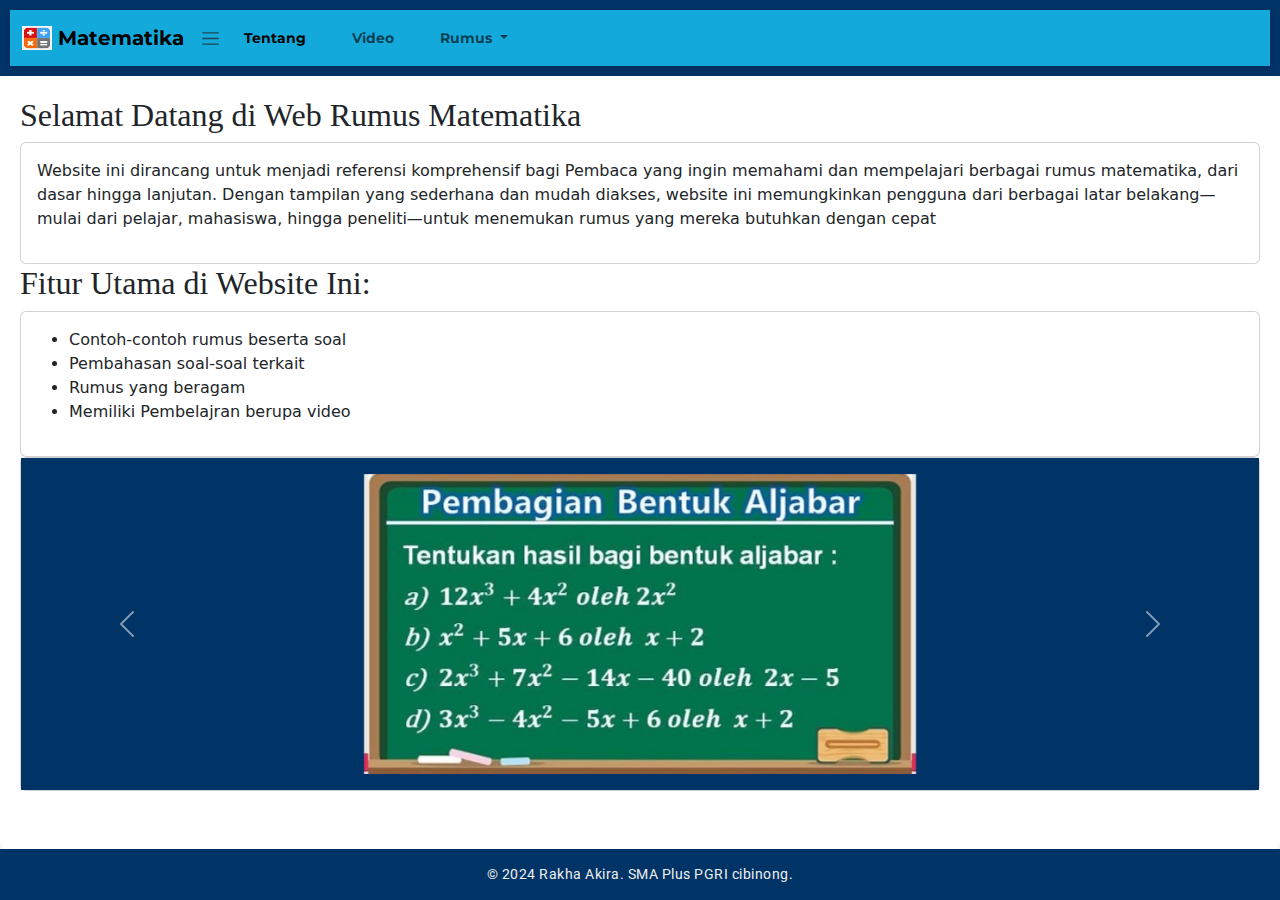
<file: Main/index.html>
<!DOCTYPE html>
<html lang="id">
<head>
    <meta charset="UTF-8">
    <meta name="viewport" content="width=device-width, initial-scale=1.0">
    <link href="https://fonts.googleapis.com/css2?family=Roboto:wght@400;500&family=Montserrat:wght@700&display=swap" rel="stylesheet">
    <title>Matematika</title>
    <link rel="shortcut icon" href="..\img\logo.jpg" type="image/x-icon">
    <link rel="stylesheet" href="styles.css">
    <link href="https://cdn.jsdelivr.net/npm/bootstrap@5.3.3/dist/css/bootstrap.min.css" rel="stylesheet" integrity="sha384-QWTKZyjpPEjISv5WaRU9OFeRpok6YctnYmDr5pNlyT2bRjXh0JMhjY6hW+ALEwIH" crossorigin="anonymous">
    <link href="https://unpkg.com/aos@2.3.1/dist/aos.css" rel="stylesheet">
</head>
<body>    
    <header>

        <nav class="navbar navbar-expand-lg">
            <div class="container-fluid">
                <a class="navbar-brand" href="index.html">
                    <img src="..\img\logo.jpg" alt="Logo" width="30" height="24" class="d-inline-block align-text-top">
                    Matematika
                </a>
                <span class="navbar-toggler-icon"></span>
            </button>
            <div class="collapse navbar-collapse" id="navbarSupportedContent">
                <ul class="navbar-nav me-auto mb-2 mb-lg-0">
                <li class="nav-item">
                    <a class="nav-link active" aria-current="page" href="tentang.html">Tentang</a>
                </li>
                <li class="nav-item">
                    <a class="nav-link" href="video.html">Video</a>
                </li>
                <li class="nav-item dropdown">
                    <a class="nav-link dropdown-toggle" href="#" role="button" data-bs-toggle="dropdown" aria-expanded="false">
                    Rumus
                    </a>
                    <ul class="dropdown-menu">
                    <li><a class="dropdown-item" href="kuadrat.html">Persamaan Kuadrat</a></li>
                    <li><hr class="dropdown-divider"></li>
                    <li><a class="dropdown-item" href="lingkaran.html">Lingkaran</a></li>
                    <li><hr class="dropdown-divider"></li>
                    <li><a class="dropdown-item" href="polinomial.html">Polinomial</a></li>
                    <li><hr class="dropdown-divider"></li>
                    <li><a class="dropdown-item" href="geometri.html">Transformasi Geometrik</a></li>
                    </ul>
                </li>
                </ul>
            </div>
            </div>
        </nav>
    </header>
    <main>
        <h2 style="font-family: 'Times New Roman', Times, serif;">Selamat Datang di Web Rumus Matematika</h2>
        <div class="card">
            <div class="card-body">
                <p>Website ini dirancang untuk menjadi referensi komprehensif bagi Pembaca yang ingin memahami dan mempelajari berbagai rumus matematika, dari dasar hingga lanjutan. Dengan tampilan yang sederhana dan mudah diakses, website ini memungkinkan pengguna dari berbagai latar belakang—mulai dari pelajar, mahasiswa, hingga peneliti—untuk menemukan rumus yang mereka butuhkan dengan cepat
                </p>
            </div>
        </div>
        <h2 style="font-family: 'Times New Roman', Times, serif;">Fitur Utama di Website Ini:</h2>
        <div class="card">
            <div class="card-body">
                <ul>
                    <li>Contoh-contoh rumus beserta soal</li>
                    <li>Pembahasan soal-soal terkait</li>
                    <li>Rumus yang beragam</li>
                    <li>Memiliki Pembelajran berupa video</li>
                </ul>
            </div>
        </div>

        <div class="card">
            <div style="background-color: #003366;" class="card-body">
                <div id="carouselExample" class="carousel slide">
                    <div class="carousel-inner">
                    <div class="carousel-item active">
                        <img style="height: 300px; object-fit: contain;" src="..\img\aljabar.jpg" class="d-block w-100" alt="...">
                    </div>
                    <div class="carousel-item">
                        <img style="height: 300px; object-fit: contain;" src="..\img\phytagoras.jpg" class="d-block w-100" alt="...">
                    </div>
                    <div class="carousel-item">
                        <img style="height: 300px; object-fit: contain;" src="..\img\lingkaran.jpg" class="d-block w-100" alt="...">
                    </div>
                    </div>
                    <button class="carousel-control-prev" type="button" data-bs-target="#carouselExample" data-bs-slide="prev">
                    <span class="carousel-control-prev-icon" aria-hidden="true"></span>
                    <span class="visually-hidden">Previous</span>
                    </button>
                    <button class="carousel-control-next" type="button" data-bs-target="#carouselExample" data-bs-slide="next">
                    <span class="carousel-control-next-icon" aria-hidden="true"></span>
                    <span class="visually-hidden">Next</span>
                    </button>
                </div>
            </div>
        </div>
    </main>
    <footer>
        <p>&copy; 2024 Rakha Akira. SMA Plus PGRI cibinong.</p>
    </footer>
    
    
    <script src="https://cdn.jsdelivr.net/npm/bootstrap@5.3.3/dist/js/bootstrap.bundle.min.js" integrity="sha384-YvpcrYf0tY3lHB60NNkmXc5s9fDVZLESaAA55NDzOxhy9GkcIdslK1eN7N6jIeHz" crossorigin="anonymous"></script>
    <script src="https://unpkg.com/aos@2.3.1/dist/aos.js"></script>
    <script>
        AOS.init();
    </script>
</body>
</html>
</file>
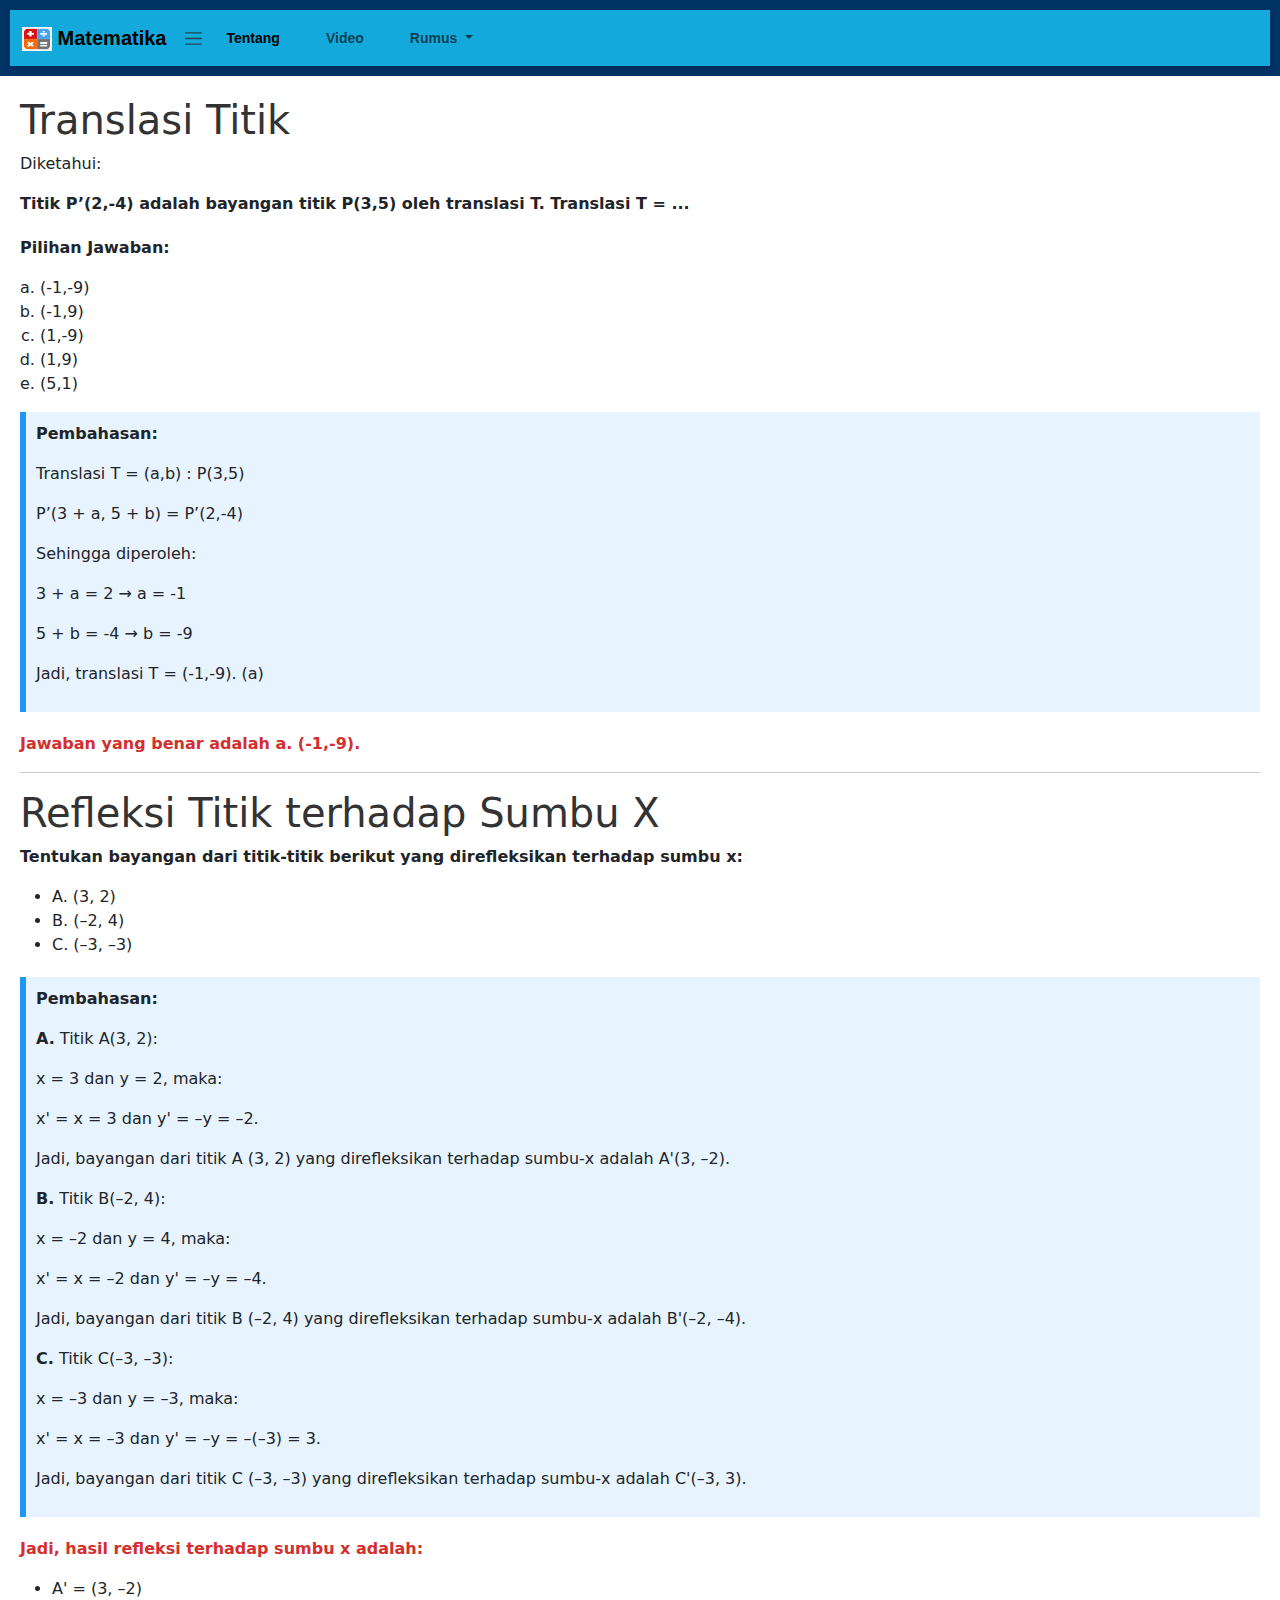
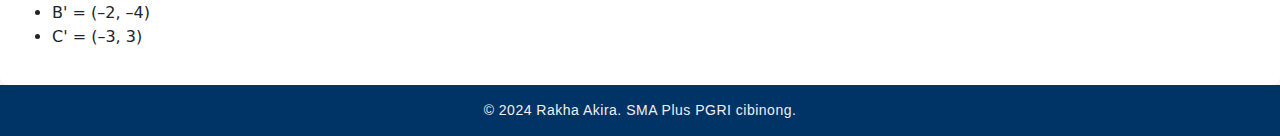
<file: Main/geometri.html>
<!DOCTYPE html>
<html lang="id">
<head>
    <meta charset="UTF-8">
    <meta name="viewport" content="width=device-width, initial-scale=1.0">
    <title>Transformasi Geometrik</title>
    <link rel="shortcut icon" href="..\img\logo.jpg" type="image/x-icon">
    <link rel="stylesheet" href="styles.css">
    <link href="https://cdn.jsdelivr.net/npm/bootstrap@5.3.3/dist/css/bootstrap.min.css" rel="stylesheet" integrity="sha384-QWTKZyjpPEjISv5WaRU9OFeRpok6YctnYmDr5pNlyT2bRjXh0JMhjY6hW+ALEwIH" crossorigin="anonymous">
    <style>
        .H1 {
        color: #333;
    }
    .pertanyaan {
        margin-bottom: 20px;
    }
    .opsi {
        margin: 10px 0;
    }
    .jawaban {
        font-weight: bold;
        color: #d32f2f;
    }
    .pembahasan {
        background-color: #e7f3fe;
        border-left: 6px solid #2196F3;
        padding: 10px;
        margin-bottom: 20px;
    }

    .letter-list {
            list-style-type: lower-alpha;
            padding-left: 20px; 
        }
    </style>
</head>
<body>
    <header>

        <nav class="navbar navbar-expand-lg">
            <div class="container-fluid">
                <a class="navbar-brand" href="index.html">
                    <img src="..\img\logo.jpg" alt="Logo" width="30" height="24" class="d-inline-block align-text-top">
                    Matematika
                </a>
                <span class="navbar-toggler-icon"></span>
            </button>
            <div class="collapse navbar-collapse" id="navbarSupportedContent">
                <ul class="navbar-nav me-auto mb-2 mb-lg-0">
                <li class="nav-item">
                    <a class="nav-link active" aria-current="page" href="tentang.html">Tentang</a>
                </li>
                <li class="nav-item">
                    <a class="nav-link" href="video.html">Video</a>
                </li>
                <li class="nav-item dropdown">
                    <a class="nav-link dropdown-toggle" href="#" role="button" data-bs-toggle="dropdown" aria-expanded="false">
                    Rumus
                    </a>
                    <ul class="dropdown-menu">
                    <li><a class="dropdown-item" href="kuadrat.html">Persamaan Kuadrat</a></li>
                    <li><hr class="dropdown-divider"></li>
                    <li><a class="dropdown-item" href="lingkaran.html">Lingkaran</a></li>
                    <li><hr class="dropdown-divider"></li>
                    <li><a class="dropdown-item" href="polinomial.html">Polinomial</a></li>
                    <li><hr class="dropdown-divider"></li>
                    <li><a class="dropdown-item" href="geometri.html">Transformasi Geometrik</a></li>
                    </ul>
                </li>
                </ul>
            </div>
            </div>
        </nav>
    </header>
    <main>
        <h1 class="H1">Translasi Titik</h1>

    <div class="pertanyaan">
        <p>Diketahui:</p>
        <p><strong>Titik P’(2,-4) adalah bayangan titik P(3,5) oleh translasi T. Translasi T = ...</strong></p>
    </div>

    <div class="opsi">
        <p><strong>Pilihan Jawaban:</strong></p>
        <ul class="letter-list">
            <li>(-1,-9)</li>
            <li>(-1,9)</li>
            <li>(1,-9)</li>
            <li>(1,9)</li>
            <li>(5,1)</li>
        </ul>
    </div>

    <div class="pembahasan">
        <p><strong>Pembahasan:</strong></p>
        <p>Translasi T = (a,b) : P(3,5)</p>
        <p>P’(3 + a, 5 + b) = P’(2,-4)</p>
        <p>Sehingga diperoleh:</p>
        <p>3 + a = 2 → a = -1</p>
        <p>5 + b = -4 → b = -9</p>
        <p>Jadi, translasi T = (-1,-9). (a)</p>
    </div>

    <p class="jawaban">Jawaban yang benar adalah <strong>a. (-1,-9)</strong>.</p>

    <hr>

    <h1 class="H1">Refleksi Titik terhadap Sumbu X</h1>

    <div class="pertanyaan">
        <p><strong>Tentukan bayangan dari titik-titik berikut yang direfleksikan terhadap sumbu x:</strong></p>
        <ul>
            <li>A. (3, 2)</li>
            <li>B. (–2, 4)</li>
            <li>C. (–3, –3)</li>
        </ul>
    </div>

    <div class="pembahasan">
        <p><strong>Pembahasan:</strong></p>
        
        <p><strong>A.</strong> Titik A(3, 2):</p>
        <p>x = 3 dan y = 2, maka:</p>
        <p>x' = x = 3 dan y' = –y = –2.</p>
        <p>Jadi, bayangan dari titik A (3, 2) yang direfleksikan terhadap sumbu-x adalah A'(3, –2).</p>
        
        <p><strong>B.</strong> Titik B(–2, 4):</p>
        <p>x = –2 dan y = 4, maka:</p>
        <p>x' = x = –2 dan y' = –y = –4.</p>
        <p>Jadi, bayangan dari titik B (–2, 4) yang direfleksikan terhadap sumbu-x adalah B'(–2, –4).</p>
        
        <p><strong>C.</strong> Titik C(–3, –3):</p>
        <p>x = –3 dan y = –3, maka:</p>
        <p>x' = x = –3 dan y' = –y = –(–3) = 3.</p>
        <p>Jadi, bayangan dari titik C (–3, –3) yang direfleksikan terhadap sumbu-x adalah C'(–3, 3).</p>
    </div>

    <p class="jawaban">Jadi, hasil refleksi terhadap sumbu x adalah:</p>
    <ul>
        <li>A' = (3, –2)</li>
        <li>B' = (–2, –4)</li>
        <li>C' = (–3, 3)</li>
    </ul>

    </main>
    <footer>
        <p>&copy; 2024 Rakha Akira. SMA Plus PGRI cibinong.</p>
    </footer>
    <script src="https://cdn.jsdelivr.net/npm/bootstrap@5.3.3/dist/js/bootstrap.bundle.min.js" integrity="sha384-YvpcrYf0tY3lHB60NNkmXc5s9fDVZLESaAA55NDzOxhy9GkcIdslK1eN7N6jIeHz" crossorigin="anonymous"></script>
</body>
</html>
</file>
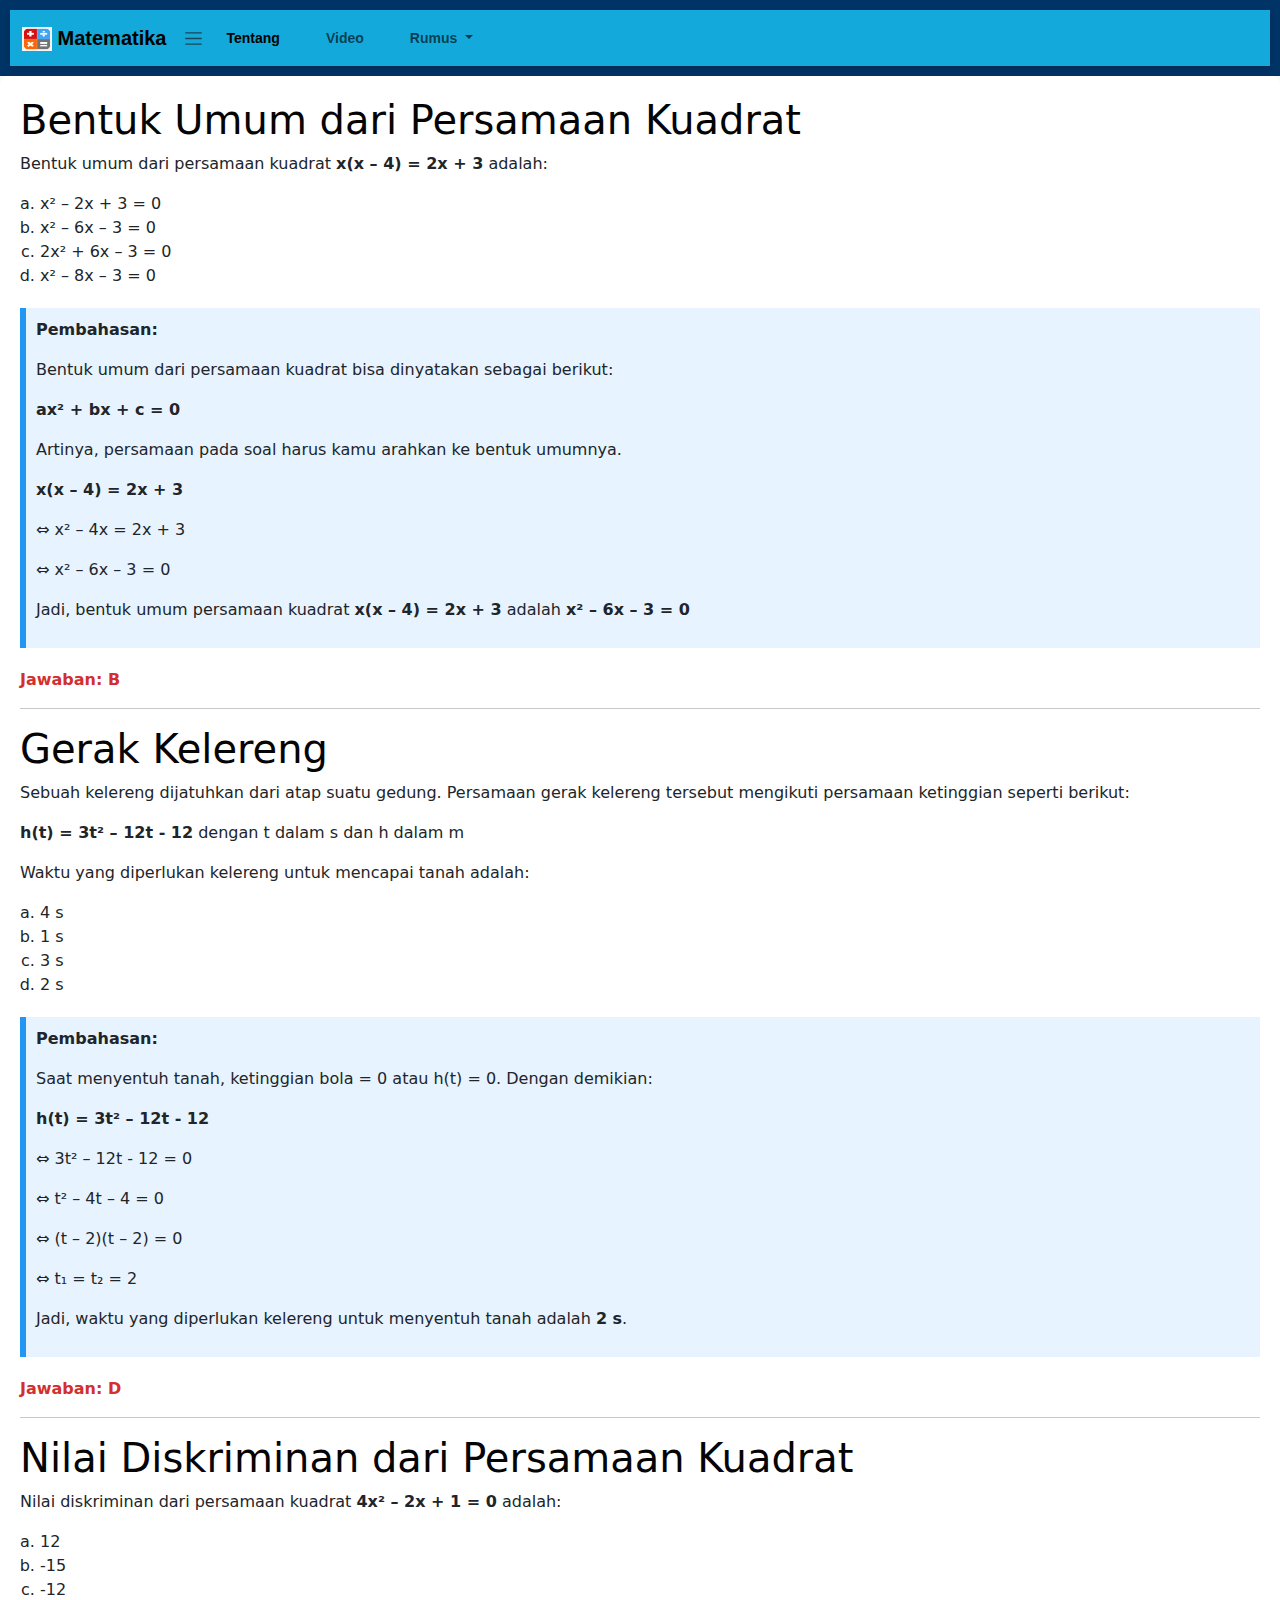
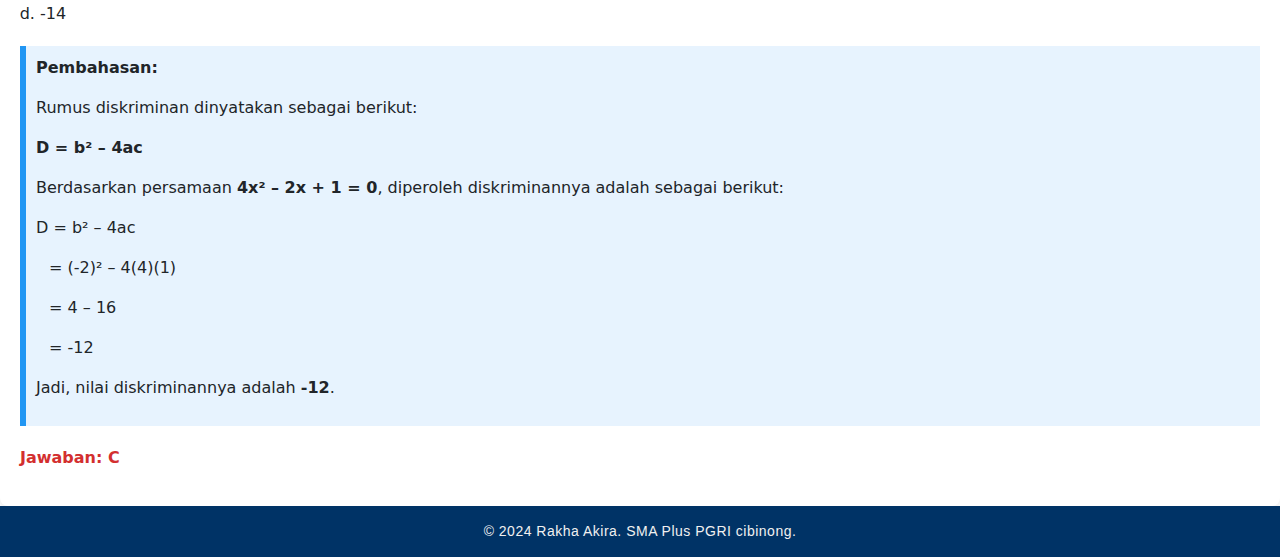
<file: Main/kuadrat.html>
<!DOCTYPE html>
<html lang="id">
<head>
    <meta charset="UTF-8">
    <meta name="viewport" content="width=device-width, initial-scale=1.0">
    <title>Persamaan Kuadrat</title>
    <link rel="shortcut icon" href="..\img\logo.jpg" type="image/x-icon">
    <link rel="stylesheet" href="styles.css">
    <link href="https://cdn.jsdelivr.net/npm/bootstrap@5.3.3/dist/css/bootstrap.min.css" rel="stylesheet" integrity="sha384-QWTKZyjpPEjISv5WaRU9OFeRpok6YctnYmDr5pNlyT2bRjXh0JMhjY6hW+ALEwIH" crossorigin="anonymous">
    <style>
        h1 {
            color: #f8f8f8;
        }
        .H1 {
            color: #050404;
        }
        .pertanyaan {
            margin-bottom: 20px;
        }
        .pembahasan {
            background-color: #e7f3fe;
            border-left: 6px solid #2196F3;
            padding: 10px;
            margin-bottom: 20px;
        }
        .jawaban {
            font-weight: bold;
            color: #d32f2f;
        }
        .letter-list {
            list-style-type: lower-alpha;
            padding-left: 20px; 
        }
    </style>
</head>
<body>
    <header>

        <nav class="navbar navbar-expand-lg">
            <div class="container-fluid">
                <a class="navbar-brand" href="index.html">
                    <img src="..\img\logo.jpg" alt="Logo" width="30" height="24" class="d-inline-block align-text-top">
                    Matematika
                </a>
                <span class="navbar-toggler-icon"></span>
            </button>
            <div class="collapse navbar-collapse" id="navbarSupportedContent">
                <ul class="navbar-nav me-auto mb-2 mb-lg-0">
                <li class="nav-item">
                    <a class="nav-link active" aria-current="page" href="tentang.html">Tentang</a>
                </li>
                <li class="nav-item">
                    <a class="nav-link" href="video.html">Video</a>
                </li>
                <li class="nav-item dropdown">
                    <a class="nav-link dropdown-toggle" href="#" role="button" data-bs-toggle="dropdown" aria-expanded="false">
                    Rumus
                    </a>
                    <ul class="dropdown-menu">
                    <li><a class="dropdown-item" href="kuadrat.html">Persamaan Kuadrat</a></li>
                    <li><hr class="dropdown-divider"></li>
                    <li><a class="dropdown-item" href="lingkaran.html">Lingkaran</a></li>
                    <li><hr class="dropdown-divider"></li>
                    <li><a class="dropdown-item" href="polinomial.html">Polinomial</a></li>
                    <li><hr class="dropdown-divider"></li>
                    <li><a class="dropdown-item" href="geometri.html">Transformasi Geometrik</a></li>
                    </ul>
                </li>
                </ul>
            </div>
            </div>
        </nav>
    </header>
    <main>
        <h1 class="H1">Bentuk Umum dari Persamaan Kuadrat</h1>

    <div class="pertanyaan">
        <p>Bentuk umum dari persamaan kuadrat <strong>x(x – 4) = 2x + 3</strong> adalah:</p>
        <ul class="letter-list">
            <li>x² – 2x + 3 = 0</li>
            <li>x² – 6x – 3 = 0</li>
            <li>2x² + 6x – 3 = 0</li>
            <li>x² – 8x – 3 = 0</li>
        </ul>
    </div>

    <div class="pembahasan">
        <p><strong>Pembahasan:</strong></p>
        <p>Bentuk umum dari persamaan kuadrat bisa dinyatakan sebagai berikut:</p>
        <p><strong>ax² + bx + c = 0</strong></p>
        <p>Artinya, persamaan pada soal harus kamu arahkan ke bentuk umumnya.</p>
        <p><strong>x(x – 4) = 2x + 3</strong></p>
        <p>⇔ x² – 4x = 2x + 3</p>
        <p>⇔ x² – 6x – 3 = 0</p>
        <p>Jadi, bentuk umum persamaan kuadrat <strong>x(x – 4) = 2x + 3</strong> adalah <strong>x² – 6x – 3 = 0</strong></p>
    </div>

    <p class="jawaban">Jawaban: B</p>

    <hr>
    <h1 class="H1">Gerak Kelereng</h1>
    
    <div class="pertanyaan">
        <p>Sebuah kelereng dijatuhkan dari atap suatu gedung. Persamaan gerak kelereng tersebut mengikuti persamaan ketinggian seperti berikut:</p>
        <p><strong>h(t) = 3t² – 12t - 12</strong> dengan t dalam s dan h dalam m</p>
        <p>Waktu yang diperlukan kelereng untuk mencapai tanah adalah:</p>
        <ul class="letter-list">
            <li>4 s</li>
            <li>1 s</li>
            <li>3 s</li>
            <li>2 s</li>
        </ul>
    </div>

    <div class="pembahasan">
        <p><strong>Pembahasan:</strong></p>
        <p>Saat menyentuh tanah, ketinggian bola = 0 atau h(t) = 0. Dengan demikian:</p>
        <p><strong>h(t) = 3t² – 12t - 12</strong></p>
        <p>⇔ 3t² – 12t - 12 = 0</p>
        <p>⇔ t² – 4t – 4 = 0</p>
        <p>⇔ (t – 2)(t – 2) = 0</p>
        <p>⇔ t₁ = t₂ = 2</p>
        <p>Jadi, waktu yang diperlukan kelereng untuk menyentuh tanah adalah <strong>2 s</strong>.</p>
    </div>

    <p class="jawaban">Jawaban: D</p>

    <hr>

    <h1 class="H1">Nilai Diskriminan dari Persamaan Kuadrat</h1>

    <div class="pertanyaan">
        <p>Nilai diskriminan dari persamaan kuadrat <strong>4x² – 2x + 1 = 0</strong> adalah:</p>
        <ul class="letter-list">
            <li>12</li>
            <li>-15</li>
            <li>-12</li>
            <li>-14</li>
        </ul>
    </div>

    <div class="pembahasan">
        <p><strong>Pembahasan:</strong></p>
        <p>Rumus diskriminan dinyatakan sebagai berikut:</p>
        <p><strong>D = b² – 4ac</strong></p>
        <p>Berdasarkan persamaan <strong>4x² – 2x + 1 = 0</strong>, diperoleh diskriminannya adalah sebagai berikut:</p>
        <p>D = b² – 4ac</p>
        <p>  = (-2)² – 4(4)(1)</p>
        <p>  = 4 – 16</p>
        <p>  = -12</p>
        <p>Jadi, nilai diskriminannya adalah <strong>-12</strong>.</p>
    </div>

    <p class="jawaban">Jawaban: C</p>

    </main>
    <footer>
        <p>&copy; 2024 Rakha Akira. SMA Plus PGRI cibinong.</p>
    </footer>
    <script src="https://cdn.jsdelivr.net/npm/bootstrap@5.3.3/dist/js/bootstrap.bundle.min.js" integrity="sha384-YvpcrYf0tY3lHB60NNkmXc5s9fDVZLESaAA55NDzOxhy9GkcIdslK1eN7N6jIeHz" crossorigin="anonymous"></script>
</body>
</html>
</file>
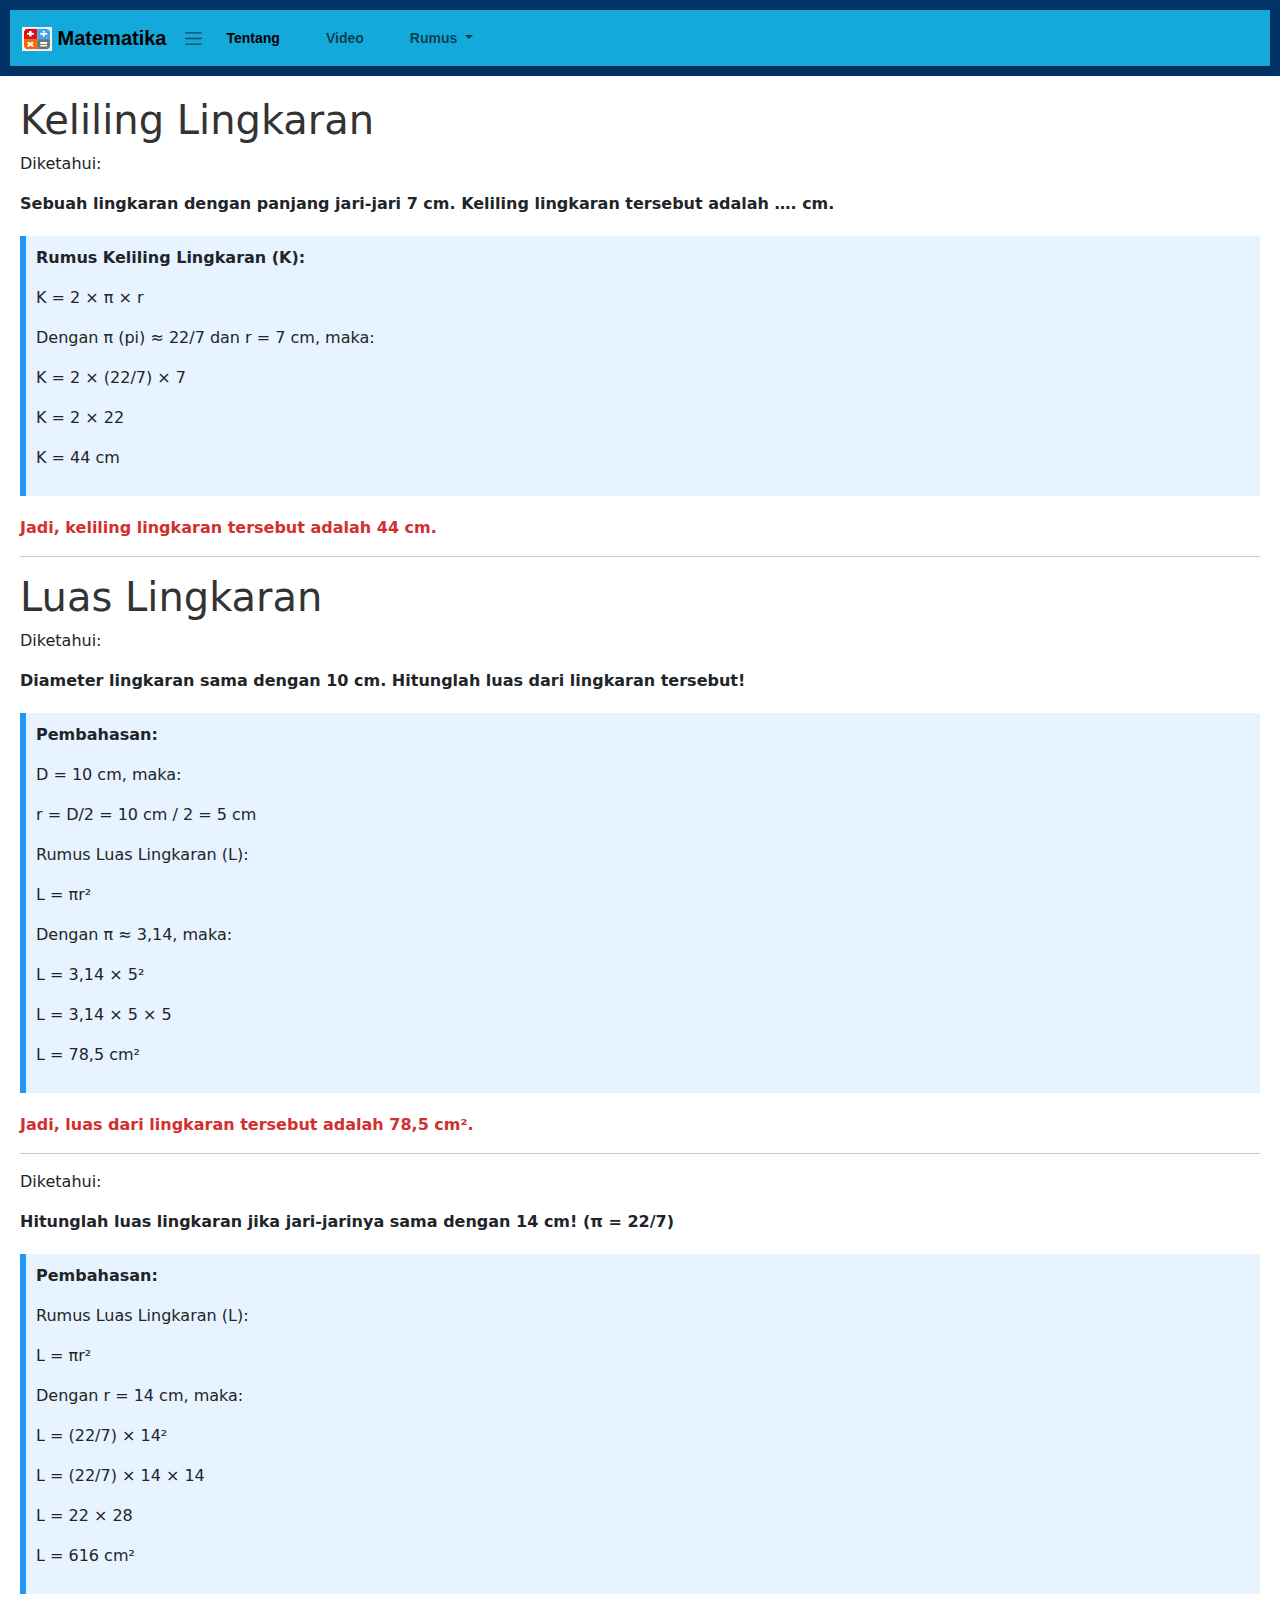
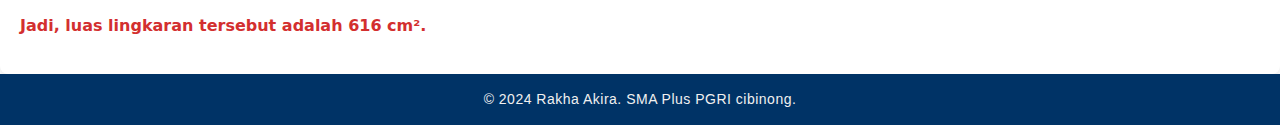
<file: Main/lingkaran.html>
<!DOCTYPE html>
<html lang="id">
<head>
    <meta charset="UTF-8">
    <meta name="viewport" content="width=device-width, initial-scale=1.0">
    <title>Lingkaran</title>
    <link rel="shortcut icon" href="..\img\logo.jpg" type="image/x-icon">
    <link rel="stylesheet" href="styles.css">
    <link href="https://cdn.jsdelivr.net/npm/bootstrap@5.3.3/dist/css/bootstrap.min.css" rel="stylesheet" integrity="sha384-QWTKZyjpPEjISv5WaRU9OFeRpok6YctnYmDr5pNlyT2bRjXh0JMhjY6hW+ALEwIH" crossorigin="anonymous">
    <style>
        .H1 {
            color: #333;
        }
        .pertanyaan {
            margin-bottom: 20px;
        }
        .pembahasan {
            background-color: #e7f3fe;
            border-left: 6px solid #2196F3;
            padding: 10px;
            margin-bottom: 20px;
        }
        .jawaban {
            font-weight: bold;
            color: #d32f2f;
        }
    </style>
</head>
<body>
    <header>

        <nav class="navbar navbar-expand-lg">
            <div class="container-fluid">
                <a class="navbar-brand" href="index.html">
                    <img src="..\img\logo.jpg" alt="Logo" width="30" height="24" class="d-inline-block align-text-top">
                    Matematika
                </a>
                <span class="navbar-toggler-icon"></span>
            </button>
            <div class="collapse navbar-collapse" id="navbarSupportedContent">
                <ul class="navbar-nav me-auto mb-2 mb-lg-0">
                <li class="nav-item">
                    <a class="nav-link active" aria-current="page" href="tentang.html">Tentang</a>
                </li>
                <li class="nav-item">
                    <a class="nav-link" href="video.html">Video</a>
                </li>
                <li class="nav-item dropdown">
                    <a class="nav-link dropdown-toggle" href="#" role="button" data-bs-toggle="dropdown" aria-expanded="false">
                    Rumus
                    </a>
                    <ul class="dropdown-menu">
                    <li><a class="dropdown-item" href="kuadrat.html">Persamaan Kuadrat</a></li>
                    <li><hr class="dropdown-divider"></li>
                    <li><a class="dropdown-item" href="lingkaran.html">Lingkaran</a></li>
                    <li><hr class="dropdown-divider"></li>
                    <li><a class="dropdown-item" href="polinomial.html">Polinomial</a></li>
                    <li><hr class="dropdown-divider"></li>
                    <li><a class="dropdown-item" href="geometri.html">Transformasi Geometrik</a></li>
                    </ul>
                </li>
                </ul>
            </div>
            </div>
        </nav>
    </header>
    <main>
            <h1 class="H1">Keliling Lingkaran</h1>

    <div class="pertanyaan">
        <p>Diketahui:</p>
        <p><strong>Sebuah lingkaran dengan panjang jari-jari 7 cm. Keliling lingkaran tersebut adalah …. cm.</strong></p>
    </div>

    <div class="pembahasan">
        <p><strong>Rumus Keliling Lingkaran (K):</strong></p>
        <p>K = 2 × π × r</p>
        <p>Dengan π (pi) ≈ 22/7 dan r = 7 cm, maka:</p>
        <p>K = 2 × (22/7) × 7</p>
        <p>K = 2 × 22</p>
        <p>K = 44 cm</p>
    </div>

    <p class="jawaban">Jadi, keliling lingkaran tersebut adalah <strong>44 cm</strong>.</p>

    <hr>
    
    <h1 class="H1">Luas Lingkaran</h1>

    <div class="pertanyaan">
        <p>Diketahui:</p>
        <p><strong>Diameter lingkaran sama dengan 10 cm. Hitunglah luas dari lingkaran tersebut!</strong></p>
    </div>

    <div class="pembahasan">
        <p><strong>Pembahasan:</strong></p>
        <p>D = 10 cm, maka:</p>
        <p>r = D/2 = 10 cm / 2 = 5 cm</p>
        <p>Rumus Luas Lingkaran (L):</p>
        <p>L = πr²</p>
        <p>Dengan π ≈ 3,14, maka:</p>
        <p>L = 3,14 × 5²</p>
        <p>L = 3,14 × 5 × 5</p>
        <p>L = 78,5 cm²</p>
    </div>

    <p class="jawaban">Jadi, luas dari lingkaran tersebut adalah <strong>78,5 cm²</strong>.</p>

    <hr>

    <div class="pertanyaan">
        <p>Diketahui:</p>
        <p><strong>Hitunglah luas lingkaran jika jari-jarinya sama dengan 14 cm! (π = 22/7)</strong></p>
    </div>

    <div class="pembahasan">
        <p><strong>Pembahasan:</strong></p>
        <p>Rumus Luas Lingkaran (L):</p>
        <p>L = πr²</p>
        <p>Dengan r = 14 cm, maka:</p>
        <p>L = (22/7) × 14²</p>
        <p>L = (22/7) × 14 × 14</p>
        <p>L = 22 × 28</p>
        <p>L = 616 cm²</p>
    </div>

    <p class="jawaban">Jadi, luas lingkaran tersebut adalah <strong>616 cm²</strong>.</p>


    </main>
    <footer>
        <p>&copy; 2024 Rakha Akira. SMA Plus PGRI cibinong.</p>
    </footer>
    <script src="https://cdn.jsdelivr.net/npm/bootstrap@5.3.3/dist/js/bootstrap.bundle.min.js" integrity="sha384-YvpcrYf0tY3lHB60NNkmXc5s9fDVZLESaAA55NDzOxhy9GkcIdslK1eN7N6jIeHz" crossorigin="anonymous"></script>
</body>
</html>
</file>
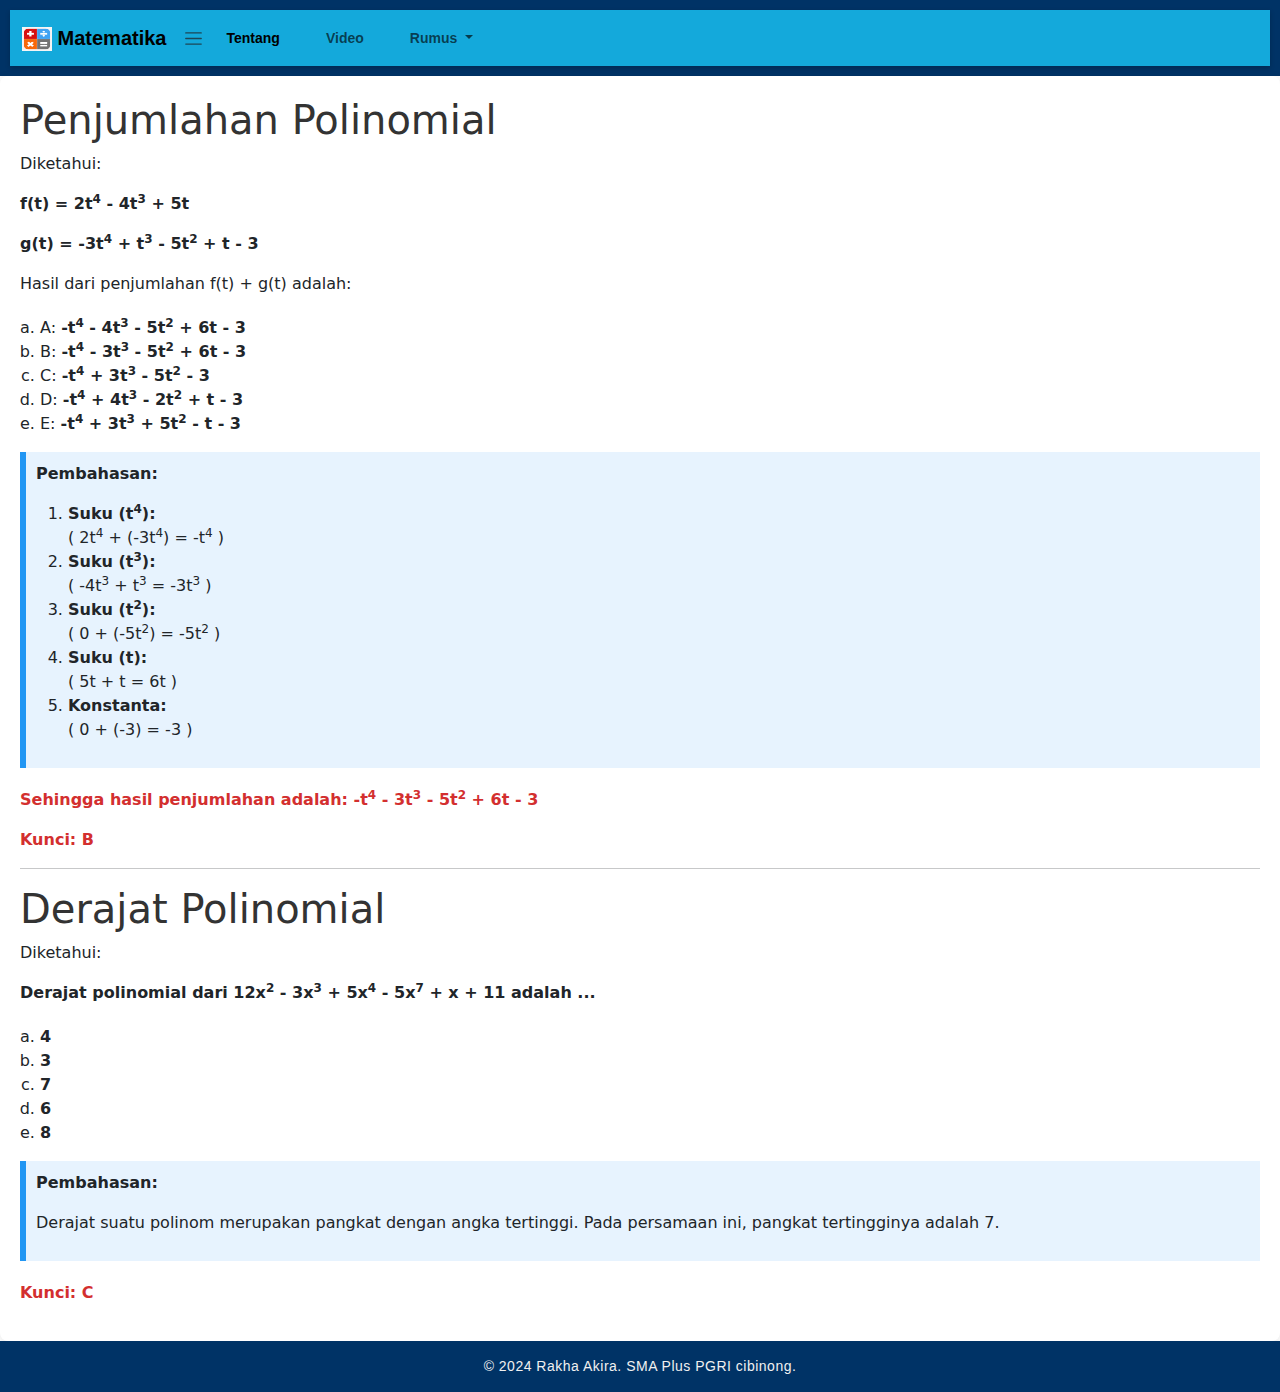
<file: Main/polinomial.html>
<!DOCTYPE html>
<html lang="id">
<head>
    <meta charset="UTF-8">
    <meta name="viewport" content="width=device-width, initial-scale=1.0">
    <title>Polinomial</title>
    <link rel="shortcut icon" href="..\img\logo.jpg" type="image/x-icon">
    <link rel="stylesheet" href="styles.css">
    <link href="https://cdn.jsdelivr.net/npm/bootstrap@5.3.3/dist/css/bootstrap.min.css" rel="stylesheet" integrity="sha384-QWTKZyjpPEjISv5WaRU9OFeRpok6YctnYmDr5pNlyT2bRjXh0JMhjY6hW+ALEwIH" crossorigin="anonymous">
<style>
    .H1 {
        color: #333;
    }
    .pertanyaan {
        margin-bottom: 20px;
    }
    .opsi {
        margin: 10px 0;
    }
    .jawaban {
        font-weight: bold;
        color: #d32f2f;
    }
    .pembahasan {
        background-color: #e7f3fe;
        border-left: 6px solid #2196F3;
        padding: 10px;
        margin-bottom: 20px;
    }

    .letter-list {
            list-style-type: lower-alpha;
            padding-left: 20px; 
        }
</style>

</head>
<body>
    <header>

        <nav class="navbar navbar-expand-lg">
            <div class="container-fluid">
                <a class="navbar-brand" href="index.html">
                    <img src="..\img\logo.jpg" alt="Logo" width="30" height="24" class="d-inline-block align-text-top">
                    Matematika
                </a>
                <span class="navbar-toggler-icon"></span>
            </button>
            <div class="collapse navbar-collapse" id="navbarSupportedContent">
                <ul class="navbar-nav me-auto mb-2 mb-lg-0">
                <li class="nav-item">
                    <a class="nav-link active" aria-current="page" href="tentang.html">Tentang</a>
                </li>
                <li class="nav-item">
                    <a class="nav-link" href="video.html">Video</a>
                </li>
                <li class="nav-item dropdown">
                    <a class="nav-link dropdown-toggle" href="#" role="button" data-bs-toggle="dropdown" aria-expanded="false">
                    Rumus
                    </a>
                    <ul class="dropdown-menu">
                    <li><a class="dropdown-item" href="kuadrat.html">Persamaan Kuadrat</a></li>
                    <li><hr class="dropdown-divider"></li>
                    <li><a class="dropdown-item" href="lingkaran.html">Lingkaran</a></li>
                    <li><hr class="dropdown-divider"></li>
                    <li><a class="dropdown-item" href="polinomial.html">Polinomial</a></li>
                    <li><hr class="dropdown-divider"></li>
                    <li><a class="dropdown-item" href="geometri.html">Transformasi Geometrik</a></li>
                    </ul>
                </li>
                </ul>
            </div>
            </div>
        </nav>
    </header>
    <main>
        <section class="formula">
            <h1 class="H1">Penjumlahan Polinomial</h1>

    <div class="pertanyaan">
        <p>Diketahui:</p>
        <p><strong>f(t) = 2t<sup>4</sup> - 4t<sup>3</sup> + 5t</strong></p>
        <p><strong>g(t) = -3t<sup>4</sup> + t<sup>3</sup> - 5t<sup>2</sup> + t - 3</strong></p>
        <p>Hasil dari penjumlahan f(t) + g(t) adalah:</p>
    </div>

    <div class="opsi">
        <ul class="letter-list">
            <li>A: <strong>-t<sup>4</sup> - 4t<sup>3</sup> - 5t<sup>2</sup> + 6t - 3</strong></li>
            <li>B: <strong>-t<sup>4</sup> - 3t<sup>3</sup> - 5t<sup>2</sup> + 6t - 3</strong></li>
            <li>C: <strong>-t<sup>4</sup> + 3t<sup>3</sup> - 5t<sup>2</sup> - 3</strong></li>
            <li>D: <strong>-t<sup>4</sup> + 4t<sup>3</sup> - 2t<sup>2</sup> + t - 3</strong></li>
            <li>E: <strong>-t<sup>4</sup> + 3t<sup>3</sup> + 5t<sup>2</sup> - t - 3</strong></li>
        </ul>
    </div>

    <div class="pembahasan">
        <p><strong>Pembahasan:</strong></p>
        <ol>
            <li><strong>Suku (t<sup>4</sup>):</strong> <br>
                ( 2t<sup>4</sup> + (-3t<sup>4</sup>) = -t<sup>4</sup> )
            </li>
            <li><strong>Suku (t<sup>3</sup>):</strong> <br>
                ( -4t<sup>3</sup> + t<sup>3</sup> = -3t<sup>3</sup> )
            </li>
            <li><strong>Suku (t<sup>2</sup>):</strong> <br>
                ( 0 + (-5t<sup>2</sup>) = -5t<sup>2</sup> )
            </li>
            <li><strong>Suku (t):</strong> <br>
                ( 5t + t = 6t )
            </li>
            <li><strong>Konstanta:</strong> <br>
                ( 0 + (-3) = -3 )
            </li>
        </ol>
    </div>

    <p class="jawaban">Sehingga hasil penjumlahan adalah: <strong>-t<sup>4</sup> - 3t<sup>3</sup> - 5t<sup>2</sup> + 6t - 3</strong></p>
    <p class="jawaban">Kunci: B</p>

    <hr>

    <h1 class="H1">Derajat Polinomial</h1>

    <div class="pertanyaan">
        <p>Diketahui:</p>
        <p><strong>Derajat polinomial dari 12x<sup>2</sup> - 3x<sup>3</sup> + 5x<sup>4</sup> - 5x<sup>7</sup> + x + 11 adalah ...</strong></p>
    </div>

    <div class="opsi">
        <ul class="letter-list">
            <li><strong>4</strong></li>
            <li><strong>3</strong></li>
            <li><strong>7</strong></li>
            <li><strong>6</strong></li>
            <li><strong>8</strong></li>
        </ul>
    </div>

    <div class="pembahasan">
        <p><strong>Pembahasan:</strong></p>
        <p>Derajat suatu polinom merupakan pangkat dengan angka tertinggi. Pada persamaan ini, pangkat tertingginya adalah 7.</p>
    </div>

    <p class="jawaban">Kunci: C</p>
        </section>
    </main>
    <footer>
        <p>&copy; 2024 Rakha Akira. SMA Plus PGRI cibinong.</p>
    </footer>
    <script src="https://cdn.jsdelivr.net/npm/bootstrap@5.3.3/dist/js/bootstrap.bundle.min.js" integrity="sha384-YvpcrYf0tY3lHB60NNkmXc5s9fDVZLESaAA55NDzOxhy9GkcIdslK1eN7N6jIeHz" crossorigin="anonymous"></script>
</body>
</html>
</file>
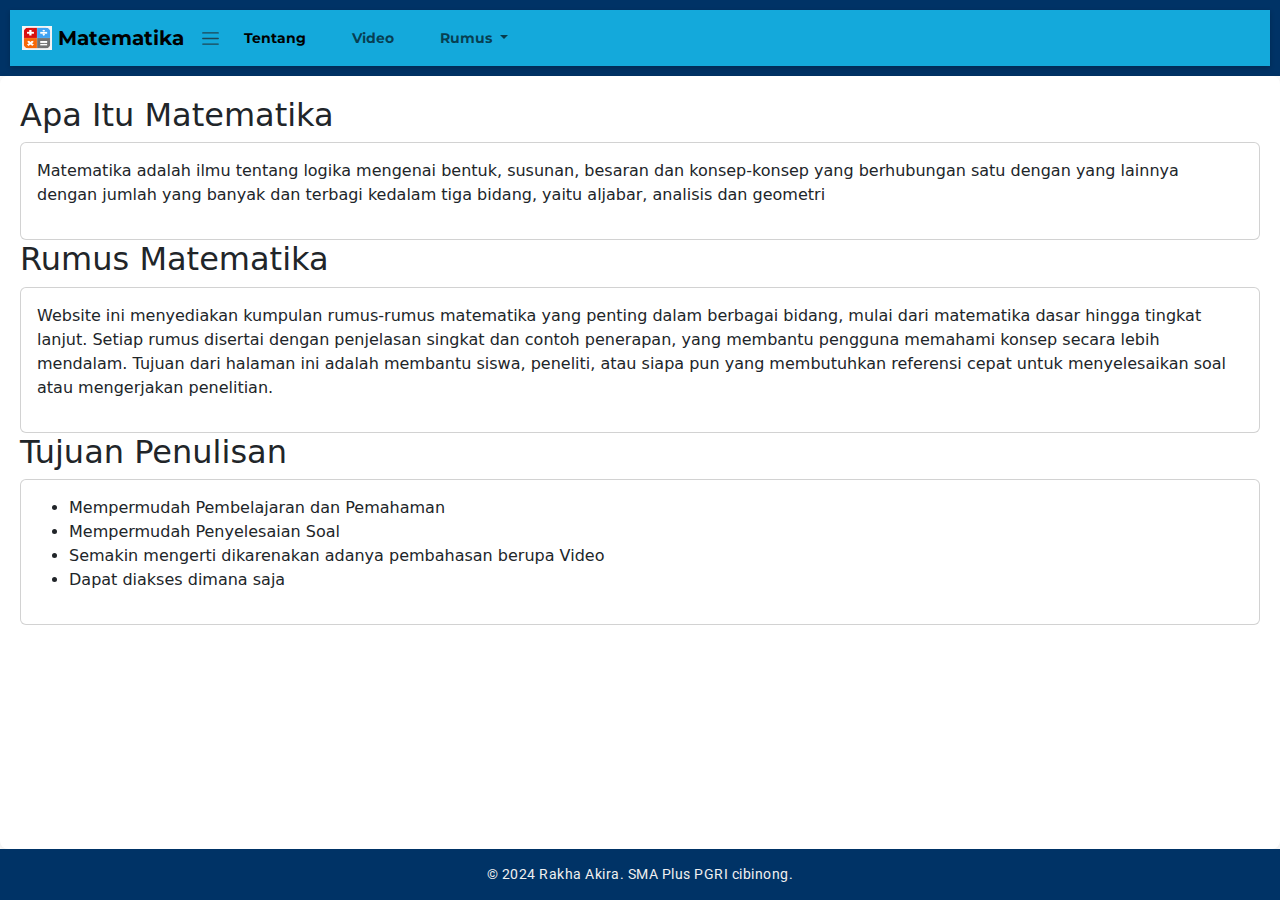
<file: Main/tentang.html>
<!DOCTYPE html>
<html lang="id">
<head>
    <meta charset="UTF-8">
    <meta name="viewport" content="width=device-width, initial-scale=1.0">
    <link href="https://fonts.googleapis.com/css2?family=Roboto:wght@400;500&family=Montserrat:wght@700&display=swap" rel="stylesheet">
    <title>Matematika</title>
    <link rel="shortcut icon" href="..\img\logo.jpg" type="image/x-icon">
    <link rel="stylesheet" href="styles.css">
    <link href="https://cdn.jsdelivr.net/npm/bootstrap@5.3.3/dist/css/bootstrap.min.css" rel="stylesheet" integrity="sha384-QWTKZyjpPEjISv5WaRU9OFeRpok6YctnYmDr5pNlyT2bRjXh0JMhjY6hW+ALEwIH" crossorigin="anonymous">
</head>
<body>
    <header>

        <nav class="navbar navbar-expand-lg">
            <div class="container-fluid">
                <a class="navbar-brand" href="index.html">
                    <img src="..\img\logo.jpg" alt="Logo" width="30" height="24" class="d-inline-block align-text-top">
                    Matematika
                </a>
                <span class="navbar-toggler-icon"></span>
            </button>
            <div class="collapse navbar-collapse" id="navbarSupportedContent">
                <ul class="navbar-nav me-auto mb-2 mb-lg-0">
                <li class="nav-item">
                    <a class="nav-link active" aria-current="page" href="tentang.html">Tentang</a>
                </li>
                <li class="nav-item">
                    <a class="nav-link" href="video.html">Video</a>
                </li>
                <li class="nav-item dropdown">
                    <a class="nav-link dropdown-toggle" href="#" role="button" data-bs-toggle="dropdown" aria-expanded="false">
                    Rumus
                    </a>
                    <ul class="dropdown-menu">
                    <li><a class="dropdown-item" href="kuadrat.html">Persamaan Kuadrat</a></li>
                    <li><hr class="dropdown-divider"></li>
                    <li><a class="dropdown-item" href="lingkaran.html">Lingkaran</a></li>
                    <li><hr class="dropdown-divider"></li>
                    <li><a class="dropdown-item" href="polinomial.html">Polinomial</a></li>
                    <li><hr class="dropdown-divider"></li>
                    <li><a class="dropdown-item" href="geometri.html">Transformasi Geometrik</a></li>
                    </ul>
                </li>
                </ul>
            </div>
            </div>
        </nav>
    </header>
    <main>
        <section class="Tentang">
            <h2>Apa Itu Matematika</h2>
            <div class="card">
                <div class="card-body">
                    <p>Matematika adalah ilmu tentang logika mengenai bentuk, susunan, besaran dan konsep-konsep yang berhubungan satu dengan yang lainnya dengan jumlah yang banyak dan terbagi kedalam tiga bidang, yaitu aljabar, analisis dan geometri
                    </p>
                </div>
            </div>

            <h2>Rumus Matematika</h2>
            <div class="card">
                <div class="card-body">
                    <p>Website ini menyediakan kumpulan rumus-rumus matematika yang penting dalam berbagai bidang, mulai dari matematika dasar hingga tingkat lanjut. Setiap rumus disertai dengan penjelasan singkat dan contoh penerapan, yang membantu pengguna memahami konsep secara lebih mendalam. Tujuan dari halaman ini adalah membantu siswa, peneliti, atau siapa pun yang membutuhkan referensi cepat untuk menyelesaikan soal atau mengerjakan penelitian.
                    </p>
                </div>
            </div>

            <h2>Tujuan Penulisan</h2>
            <div class="card">
                <div class="card-body">
                    <ul>
                        <li>Mempermudah Pembelajaran dan Pemahaman</li>
                        <li>Mempermudah Penyelesaian Soal</li>
                        <li>Semakin mengerti dikarenakan adanya pembahasan berupa Video</li>
                        <li>Dapat diakses dimana saja</li>
                    </ul>
                </div>
            </div>
        </section>
    </main>
    <footer>
        <p>&copy; 2024 Rakha Akira. SMA Plus PGRI cibinong.</p>
    </footer>

    <script src="https://cdn.jsdelivr.net/npm/bootstrap@5.3.3/dist/js/bootstrap.bundle.min.js" integrity="sha384-YvpcrYf0tY3lHB60NNkmXc5s9fDVZLESaAA55NDzOxhy9GkcIdslK1eN7N6jIeHz" crossorigin="anonymous"></script>
</body>
</html>
</file>
<file: Main/styles.css>
* {
    box-sizing: border-box;
}

body {
    font-family: 'Roboto', sans-serif;
    background-color: #f4f4f4;
    color: #333;
    margin: 0;
    padding: 0;
    display: flex;
    flex-direction: column;
    height: 100vh;
}


header {
    background-color: #003366;
    color: white;
    padding: 10px;
    text-align: center;
    font-size: 14px;
    font-family: 'Montserrat', sans-serif;
    font-weight: 700;
}

.navbar {
    background-color: #14a9db;
    color: white;
    padding: 10px;
    text-align: center;
    font-size: 14px;
    font-family: 'Montserrat', sans-serif;
    font-weight: 700;
}

nav {
    background-color: #005f99;
    padding: 5px 0;
    box-shadow: 0 2px 5px rgba(0, 0, 0, 0.2);
}

nav ul {
    list-style: none;
    padding: 0;
    margin: 0;
    display: flex;
    justify-content: center;
}

nav ul li {
    margin: 0 15px;
}

nav ul li a {
    color: white;
    text-decoration: none;
    padding: 8px 15px; 
    border-radius: 5px;
    font-size: 14px; 
    transition: background-color 0.3s, transform 0.2s;
}

nav ul li a:hover {
    background-color: #004080;
    transform: translateY(-2px);
}

main {
    flex: 1;
    padding: 20px;
    background-color: #ffffff;
    border-radius: 8px;
    box-shadow: 0 2px 10px rgba(0, 0, 0, 0.1);
}


footer {
    text-align: center;
    padding: 15px 0;
    background-color: #003366;
    color: #f0f0f0;
    position: relative;
    bottom: 0;
    width: 100%;
    margin-top: auto;
    font-size: 14px;
    letter-spacing: 0.5px;
}

footer p {
    margin: 0;
    font-family: 'Roboto', sans-serif;
}

footer a {
    color: #ffcc00;
    text-decoration: none;
    transition: color 0.3s;
}

footer a:hover {
    color: #ff9900;
}

@media (max-width: 600px) {
    nav ul {
        flex-direction: column;
    }

    nav ul li {
        margin: 10px 0;
    }
}

.video-scroll-container {
    max-height: 400px; 
    overflow-y: auto;
    border: 1px solid #ccc; 
    padding: 10px; 
    border-radius: 8px;
    margin-top: 20px;
}

.video-container {
    display: flex;
    flex-direction: column; 
    gap: 10px; 
}

video {
    border-radius: 8px;
    box-shadow: 0 2px 10px rgba(0, 0, 0, 0.1);
}
</file>
